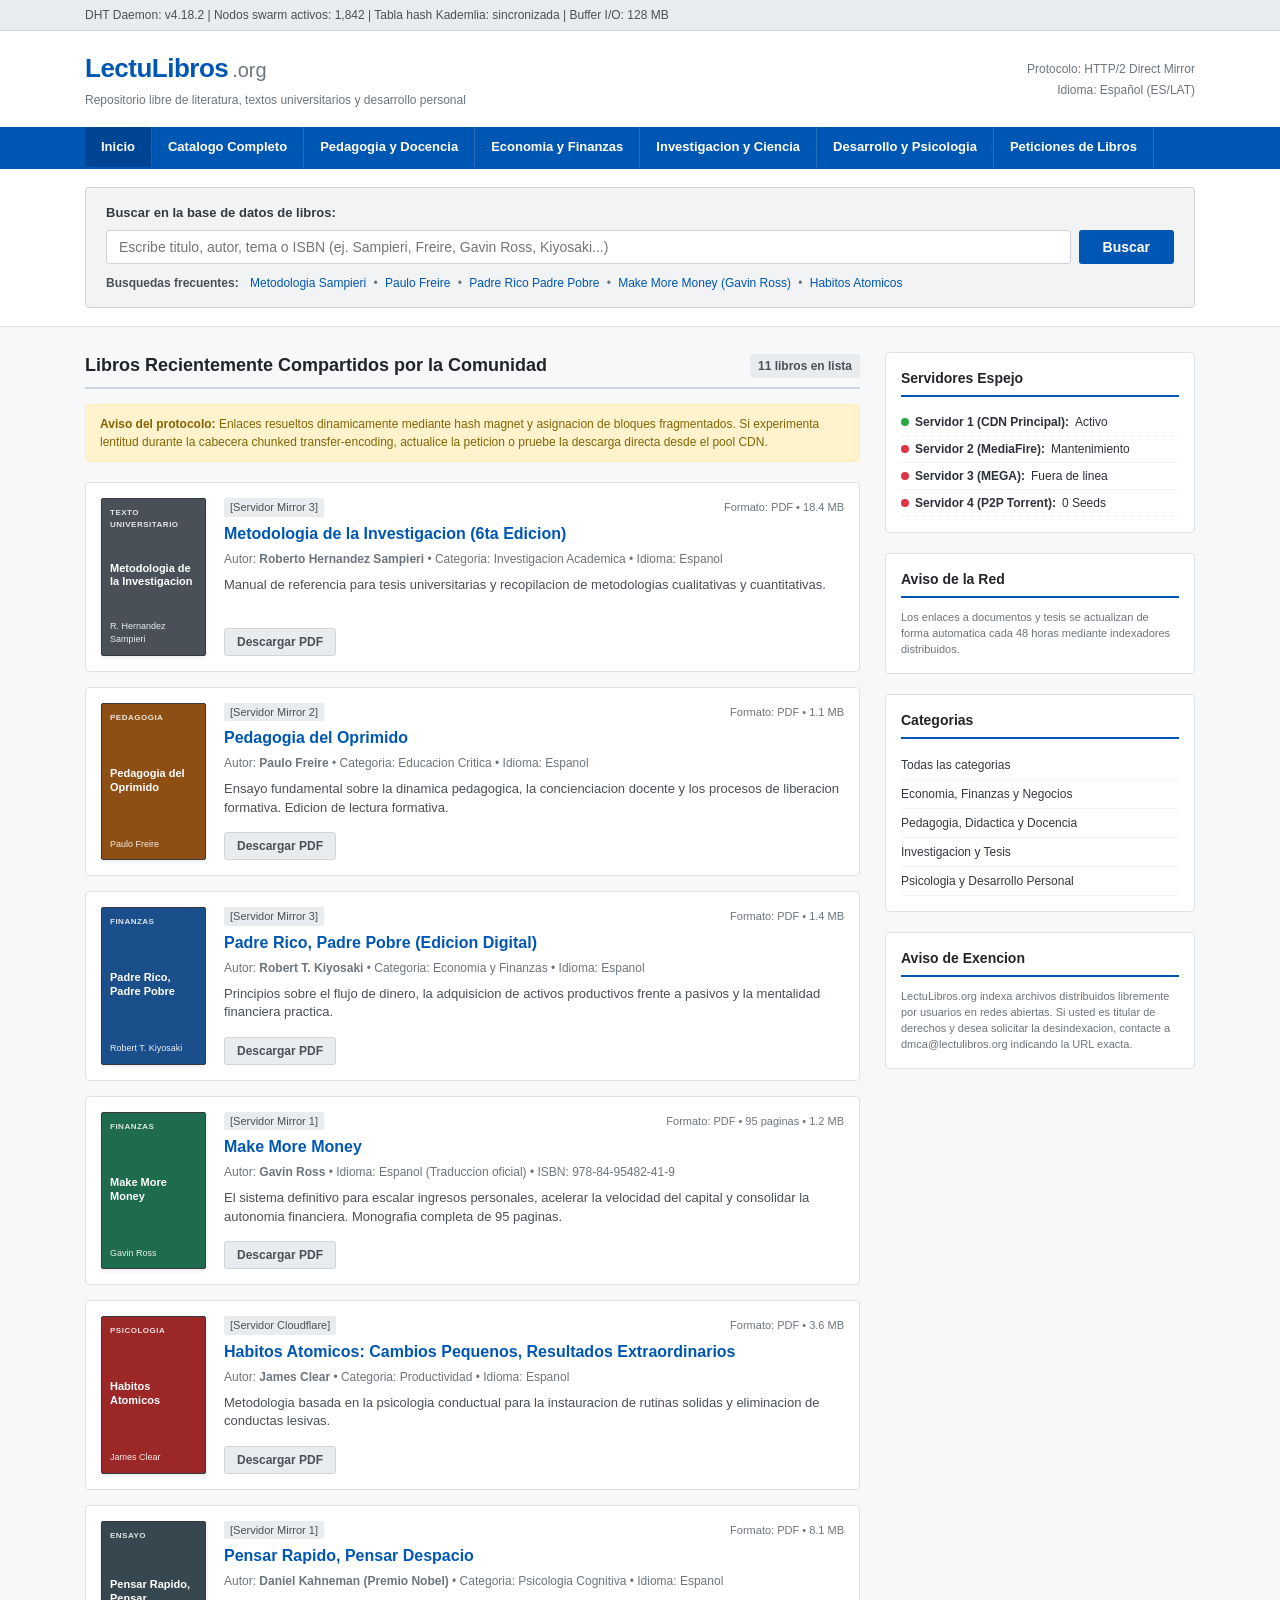
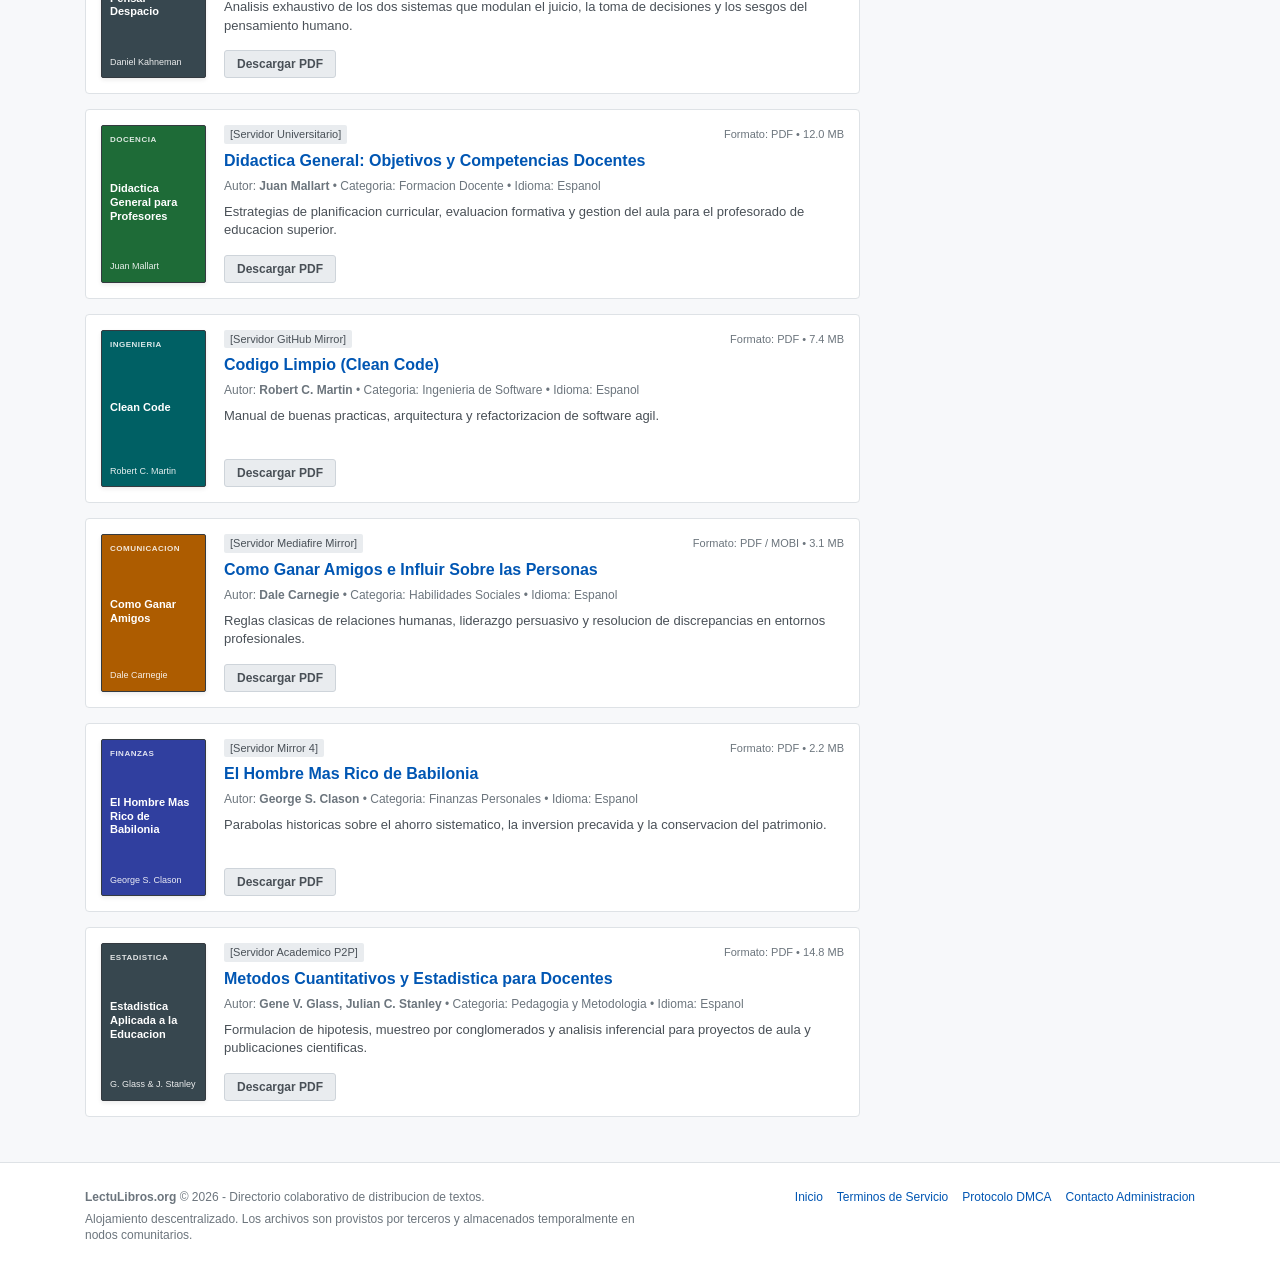
<file: index.html>
<!DOCTYPE html>
<html lang="es">
<head>
  <meta charset="UTF-8">
  <meta name="viewport" content="width=device-width, initial-scale=1.0">
  <title>LectuLibros - Descarga Directa de Libros en PDF y EPUB (Gratis)</title>
  <meta name="description" content="Biblioteca digital abierta para estudiantes y docentes. Descarga miles de libros sin registrarte en formatos PDF y EPUB.">
  <link rel="stylesheet" href="style.css">
</head>
<body>

  <!-- Barra de aviso de estado de servidores -->
  <div class="top-status-bar">
    <div class="container">
      <span>DHT Daemon: v4.18.2 | Nodos swarm activos: 1,842 | Tabla hash Kademlia: sincronizada | Buffer I/O: 128 MB</span>
    </div>
  </div>

  <!-- Cabecera principal estilo portal clásico -->
  <header class="main-header">
    <div class="container header-flex">
      <div class="site-branding">
        <a href="index.html" class="site-logo">
          <span class="logo-main">LectuLibros</span>
          <span class="logo-sub">.org</span>
        </a>
        <p class="tagline">Repositorio libre de literatura, textos universitarios y desarrollo personal</p>
      </div>

      <div class="header-tools">
        <span class="protocol-info">Protocolo: HTTP/2 Direct Mirror</span>
        <span class="lang-selector">Idioma: Español (ES/LAT)</span>
      </div>
    </div>

    <!-- Barra de navegación clásica -->
    <nav class="nav-bar">
      <div class="container nav-container">
        <ul class="nav-menu">
          <li><a href="index.html" class="current">Inicio</a></li>
          <li><a href="#catalogo">Catalogo Completo</a></li>
          <li><a href="javascript:void(0)" onclick="filterCategory('educacion')">Pedagogia y Docencia</a></li>
          <li><a href="javascript:void(0)" onclick="filterCategory('negocios')">Economia y Finanzas</a></li>
          <li><a href="javascript:void(0)" onclick="filterCategory('investigacion')">Investigacion y Ciencia</a></li>
          <li><a href="javascript:void(0)" onclick="filterCategory('autoayuda')">Desarrollo y Psicologia</a></li>
          <li><a href="javascript:void(0)" onclick="handleBrokenBook(event, 'error-502.html')">Peticiones de Libros</a></li>
        </ul>
      </div>
    </nav>
  </header>

  <!-- Buscador e Instrucciones -->
  <section class="search-section">
    <div class="container">
      <div class="search-panel">
        <label for="searchInput" class="search-label">Buscar en la base de datos de libros:</label>
        <div class="search-input-group">
          <input type="text" id="searchInput" placeholder="Escribe titulo, autor, tema o ISBN (ej. Sampieri, Freire, Gavin Ross, Kiyosaki...)" autocomplete="off">
          <button id="searchBtn" type="button" class="btn-search">Buscar</button>
        </div>
        <div class="quick-tags">
          <span class="tags-title">Busquedas frecuentes:</span>
          <a href="javascript:void(0)" onclick="filterBook('Metodologia de la investigacion')">Metodologia Sampieri</a> &bull;
          <a href="javascript:void(0)" onclick="filterBook('Paulo Freire')">Paulo Freire</a> &bull;
          <a href="javascript:void(0)" onclick="filterBook('Padre Rico')">Padre Rico Padre Pobre</a> &bull;
          <a href="javascript:void(0)" onclick="filterBook('Gavin Ross')">Make More Money (Gavin Ross)</a> &bull;
          <a href="javascript:void(0)" onclick="filterBook('Habitos Atomicos')">Habitos Atomicos</a>
        </div>
      </div>
    </div>
  </section>

  <!-- Contenedor Principal: Catálogo y Barra Lateral -->
  <main class="container page-layout" id="catalogo">
    
    <!-- Columna Principal -->
    <div class="content-column">
      
      <div class="catalog-heading">
        <h2>Libros Recientemente Compartidos por la Comunidad</h2>
        <span class="count-badge" id="visibleCountText">11 libros en lista</span>
      </div>

      <div class="notice-box">
        <strong>Aviso del protocolo:</strong> Enlaces resueltos dinamicamente mediante hash magnet y asignacion de bloques fragmentados. Si experimenta lentitud durante la cabecera chunked transfer-encoding, actualice la peticion o pruebe la descarga directa desde el pool CDN.
      </div>

      <!-- Lista de Libros -->
      <div class="books-list" id="booksGrid">

        <!-- LIBRO 1: Sampieri (ACTIVO - TROLL ÍNDICE) -->
        <article class="book-row" data-title="metodologia de la investigacion roberto hernandez sampieri educacion investigacion ciencia tesis" data-category="investigacion">
          <div class="book-thumb thumb-text" onclick="handleDownloadBook(event, 'Metodologia_Investigacion_Sampieri.pdf', 'downloads/Metodologia_Investigacion_Sampieri.pdf', 'Fichero PDF &bull; 2 paginas &bull; 140 KB')">
            <div class="fake-cover">
              <span class="fc-type">TEXTO UNIVERSITARIO</span>
              <p class="fc-title">Metodologia de la Investigacion</p>
              <span class="fc-author">R. Hernandez Sampieri</span>
            </div>
          </div>
          <div class="book-details">
            <div class="book-header-line">
              <span class="badge-status-neutral">[Servidor Mirror 3]</span>
              <span class="file-spec">Formato: PDF &bull; 18.4 MB</span>
            </div>
            <h3 class="book-title-link">
              <a href="javascript:void(0)" onclick="handleDownloadBook(event, 'Metodologia_Investigacion_Sampieri.pdf', 'downloads/Metodologia_Investigacion_Sampieri.pdf', 'Fichero PDF &bull; 2 paginas &bull; 140 KB')">Metodologia de la Investigacion (6ta Edicion)</a>
            </h3>
            <div class="book-meta">
              <span>Autor: <strong>Roberto Hernandez Sampieri</strong></span> &bull;
              <span>Categoria: Investigacion Academica</span> &bull;
              <span>Idioma: Espanol</span>
            </div>
            <p class="book-synopsis">
              Manual de referencia para tesis universitarias y recopilacion de metodologias cualitativas y cuantitativas.
            </p>
            <div class="book-actions">
              <button class="btn-dl-gray" onclick="handleDownloadBook(event, 'Metodologia_Investigacion_Sampieri.pdf', 'downloads/Metodologia_Investigacion_Sampieri.pdf', 'Fichero PDF &bull; 2 paginas &bull; 140 KB')">Descargar PDF</button>
            </div>
          </div>
        </article>

        <!-- LIBRO 2: Paulo Freire (ACTIVO - DESCARGABLE) -->
        <article class="book-row" data-title="pedagogia del oprimido paulo freire educacion docencia ensenanza" data-category="educacion">
          <div class="book-thumb thumb-text" onclick="handleDownloadBook(event, 'Pedagogia_del_Oprimido_Paulo_Freire.pdf', 'downloads/Pedagogia_del_Oprimido_Paulo_Freire.pdf', 'Fichero PDF &bull; 22 paginas &bull; 1.1 MB')">
            <div class="fake-cover bg-amber">
              <span class="fc-type">PEDAGOGIA</span>
              <p class="fc-title">Pedagogia del Oprimido</p>
              <span class="fc-author">Paulo Freire</span>
            </div>
          </div>
          <div class="book-details">
            <div class="book-header-line">
              <span class="badge-status-neutral">[Servidor Mirror 2]</span>
              <span class="file-spec">Formato: PDF &bull; 1.1 MB</span>
            </div>
            <h3 class="book-title-link">
              <a href="javascript:void(0)" onclick="handleDownloadBook(event, 'Pedagogia_del_Oprimido_Paulo_Freire.pdf', 'downloads/Pedagogia_del_Oprimido_Paulo_Freire.pdf', 'Fichero PDF &bull; 22 paginas &bull; 1.1 MB')">Pedagogia del Oprimido</a>
            </h3>
            <div class="book-meta">
              <span>Autor: <strong>Paulo Freire</strong></span> &bull;
              <span>Categoria: Educacion Critica</span> &bull;
              <span>Idioma: Espanol</span>
            </div>
            <p class="book-synopsis">
              Ensayo fundamental sobre la dinamica pedagogica, la concienciacion docente y los procesos de liberacion formativa. Edicion de lectura formativa.
            </p>
            <div class="book-actions">
              <button class="btn-dl-gray" onclick="handleDownloadBook(event, 'Pedagogia_del_Oprimido_Paulo_Freire.pdf', 'downloads/Pedagogia_del_Oprimido_Paulo_Freire.pdf', 'Fichero PDF &bull; 22 paginas &bull; 1.1 MB')">Descargar PDF</button>
            </div>
          </div>
        </article>

        <!-- LIBRO 3: Padre Rico Padre Pobre (ACTIVO - DESCARGABLE) -->
        <article class="book-row" data-title="padre rico padre pobre robert kiyosaki finanzas negocios economia" data-category="negocios">
          <div class="book-thumb thumb-text" onclick="handleDownloadBook(event, 'Padre_Rico_Padre_Pobre_Robert_Kiyosaki.pdf', 'downloads/Padre_Rico_Padre_Pobre_Robert_Kiyosaki.pdf', 'Fichero PDF &bull; 24 paginas &bull; 1.4 MB')">
            <div class="fake-cover bg-blue">
              <span class="fc-type">FINANZAS</span>
              <p class="fc-title">Padre Rico, Padre Pobre</p>
              <span class="fc-author">Robert T. Kiyosaki</span>
            </div>
          </div>
          <div class="book-details">
            <div class="book-header-line">
              <span class="badge-status-neutral">[Servidor Mirror 3]</span>
              <span class="file-spec">Formato: PDF &bull; 1.4 MB</span>
            </div>
            <h3 class="book-title-link">
              <a href="javascript:void(0)" onclick="handleDownloadBook(event, 'Padre_Rico_Padre_Pobre_Robert_Kiyosaki.pdf', 'downloads/Padre_Rico_Padre_Pobre_Robert_Kiyosaki.pdf', 'Fichero PDF &bull; 24 paginas &bull; 1.4 MB')">Padre Rico, Padre Pobre (Edicion Digital)</a>
            </h3>
            <div class="book-meta">
              <span>Autor: <strong>Robert T. Kiyosaki</strong></span> &bull;
              <span>Categoria: Economia y Finanzas</span> &bull;
              <span>Idioma: Espanol</span>
            </div>
            <p class="book-synopsis">
              Principios sobre el flujo de dinero, la adquisicion de activos productivos frente a pasivos y la mentalidad financiera practica.
            </p>
            <div class="book-actions">
              <button class="btn-dl-gray" onclick="handleDownloadBook(event, 'Padre_Rico_Padre_Pobre_Robert_Kiyosaki.pdf', 'downloads/Padre_Rico_Padre_Pobre_Robert_Kiyosaki.pdf', 'Fichero PDF &bull; 24 paginas &bull; 1.4 MB')">Descargar PDF</button>
            </div>
          </div>
        </article>

        <!-- LIBRO 4: GAVIN ROSS (ACTIVO - DESCARGABLE) -->
        <article class="book-row" data-title="make more money gavin ross finanzas economia riqueza dinero ingresos" data-category="negocios">
          <div class="book-thumb thumb-text" onclick="handleDownloadBook(event, 'Make_More_Money_Gavin_Ross.pdf', 'downloads/Make_More_Money_Gavin_Ross.pdf', 'Fichero PDF &bull; 95 paginas &bull; 1.2 MB')">
            <div class="fake-cover bg-emerald">
              <span class="fc-type">FINANZAS</span>
              <p class="fc-title">Make More Money</p>
              <span class="fc-author">Gavin Ross</span>
            </div>
          </div>
          <div class="book-details">
            <div class="book-header-line">
              <span class="badge-status-neutral">[Servidor Mirror 1]</span>
              <span class="file-spec">Formato: PDF &bull; 95 paginas &bull; 1.2 MB</span>
            </div>
            <h3 class="book-title-link">
              <a href="javascript:void(0)" onclick="handleDownloadBook(event, 'Make_More_Money_Gavin_Ross.pdf', 'downloads/Make_More_Money_Gavin_Ross.pdf', 'Fichero PDF &bull; 95 paginas &bull; 1.2 MB')">Make More Money</a>
            </h3>
            <div class="book-meta">
              <span>Autor: <strong>Gavin Ross</strong></span> &bull;
              <span>Idioma: Espanol (Traduccion oficial)</span> &bull;
              <span>ISBN: 978-84-95482-41-9</span>
            </div>
            <p class="book-synopsis">
              El sistema definitivo para escalar ingresos personales, acelerar la velocidad del capital y consolidar la autonomia financiera. Monografia completa de 95 paginas.
            </p>
            <div class="book-actions">
              <button class="btn-dl-gray" onclick="handleDownloadBook(event, 'Make_More_Money_Gavin_Ross.pdf', 'downloads/Make_More_Money_Gavin_Ross.pdf', 'Fichero PDF &bull; 95 paginas &bull; 1.2 MB')">Descargar PDF</button>
            </div>
          </div>
        </article>

        <!-- LIBRO 5: Habitos Atomicos (ACTIVO - TROLL ÍNDICE) -->
        <article class="book-row" data-title="habitos atomicos james clear desarrollo autoayuda psicologia" data-category="autoayuda">
          <div class="book-thumb thumb-text" onclick="handleDownloadBook(event, 'Habitos_Atomicos_James_Clear.pdf', 'downloads/Habitos_Atomicos_James_Clear.pdf', 'Fichero PDF &bull; 2 paginas &bull; 120 KB')">
            <div class="fake-cover bg-red">
              <span class="fc-type">PSICOLOGIA</span>
              <p class="fc-title">Habitos Atomicos</p>
              <span class="fc-author">James Clear</span>
            </div>
          </div>
          <div class="book-details">
            <div class="book-header-line">
              <span class="badge-status-neutral">[Servidor Cloudflare]</span>
              <span class="file-spec">Formato: PDF &bull; 3.6 MB</span>
            </div>
            <h3 class="book-title-link">
              <a href="javascript:void(0)" onclick="handleDownloadBook(event, 'Habitos_Atomicos_James_Clear.pdf', 'downloads/Habitos_Atomicos_James_Clear.pdf', 'Fichero PDF &bull; 2 paginas &bull; 120 KB')">Habitos Atomicos: Cambios Pequenos, Resultados Extraordinarios</a>
            </h3>
            <div class="book-meta">
              <span>Autor: <strong>James Clear</strong></span> &bull;
              <span>Categoria: Productividad</span> &bull;
              <span>Idioma: Espanol</span>
            </div>
            <p class="book-synopsis">
              Metodologia basada en la psicologia conductual para la instauracion de rutinas solidas y eliminacion de conductas lesivas.
            </p>
            <div class="book-actions">
              <button class="btn-dl-gray" onclick="handleDownloadBook(event, 'Habitos_Atomicos_James_Clear.pdf', 'downloads/Habitos_Atomicos_James_Clear.pdf', 'Fichero PDF &bull; 2 paginas &bull; 120 KB')">Descargar PDF</button>
            </div>
          </div>
        </article>

        <!-- LIBRO 6: Pensar rapido, pensar despacio (ACTIVO - TROLL ÍNDICE) -->
        <article class="book-row" data-title="pensar rapido pensar despacio daniel kahneman psicologia ciencia" data-category="autoayuda">
          <div class="book-thumb thumb-text" onclick="handleDownloadBook(event, 'Pensar_Rapido_Pensar_Despacio_Daniel_Kahneman.pdf', 'downloads/Pensar_Rapido_Pensar_Despacio_Daniel_Kahneman.pdf', 'Fichero PDF &bull; 2 paginas &bull; 130 KB')">
            <div class="fake-cover bg-slate">
              <span class="fc-type">ENSAYO</span>
              <p class="fc-title">Pensar Rapido, Pensar Despacio</p>
              <span class="fc-author">Daniel Kahneman</span>
            </div>
          </div>
          <div class="book-details">
            <div class="book-header-line">
              <span class="badge-status-neutral">[Servidor Mirror 1]</span>
              <span class="file-spec">Formato: PDF &bull; 8.1 MB</span>
            </div>
            <h3 class="book-title-link">
              <a href="javascript:void(0)" onclick="handleDownloadBook(event, 'Pensar_Rapido_Pensar_Despacio_Daniel_Kahneman.pdf', 'downloads/Pensar_Rapido_Pensar_Despacio_Daniel_Kahneman.pdf', 'Fichero PDF &bull; 2 paginas &bull; 130 KB')">Pensar Rapido, Pensar Despacio</a>
            </h3>
            <div class="book-meta">
              <span>Autor: <strong>Daniel Kahneman (Premio Nobel)</strong></span> &bull;
              <span>Categoria: Psicologia Cognitiva</span> &bull;
              <span>Idioma: Espanol</span>
            </div>
            <p class="book-synopsis">
              Analisis exhaustivo de los dos sistemas que modulan el juicio, la toma de decisiones y los sesgos del pensamiento humano.
            </p>
            <div class="book-actions">
              <button class="btn-dl-gray" onclick="handleDownloadBook(event, 'Pensar_Rapido_Pensar_Despacio_Daniel_Kahneman.pdf', 'downloads/Pensar_Rapido_Pensar_Despacio_Daniel_Kahneman.pdf', 'Fichero PDF &bull; 2 paginas &bull; 130 KB')">Descargar PDF</button>
            </div>
          </div>
        </article>

        <!-- LIBRO 7: Didáctica General (Docencia) (Bait - Caído) -->
        <article class="book-row" data-title="didactica general juan mallart educacion ensenanza docencia pedagogia" data-category="educacion">
          <div class="book-thumb thumb-text" onclick="handleBrokenBook(event, 'error-404.html?file=didactica_general_mallart_docentes.pdf')">
            <div class="fake-cover bg-green">
              <span class="fc-type">DOCENCIA</span>
              <p class="fc-title">Didactica General para Profesores</p>
              <span class="fc-author">Juan Mallart</span>
            </div>
          </div>
          <div class="book-details">
            <div class="book-header-line">
              <span class="badge-status-neutral">[Servidor Universitario]</span>
              <span class="file-spec">Formato: PDF &bull; 12.0 MB</span>
            </div>
            <h3 class="book-title-link">
              <a href="javascript:void(0)" onclick="handleBrokenBook(event, 'error-404.html?file=didactica_general_mallart_docentes.pdf')">Didactica General: Objetivos y Competencias Docentes</a>
            </h3>
            <div class="book-meta">
              <span>Autor: <strong>Juan Mallart</strong></span> &bull;
              <span>Categoria: Formacion Docente</span> &bull;
              <span>Idioma: Espanol</span>
            </div>
            <p class="book-synopsis">
              Estrategias de planificacion curricular, evaluacion formativa y gestion del aula para el profesorado de educacion superior.
            </p>
            <div class="book-actions">
              <button class="btn-dl-gray" onclick="handleBrokenBook(event, 'error-404.html?file=didactica_general_mallart_docentes.pdf')">Descargar PDF</button>
            </div>
          </div>
        </article>

        <!-- LIBRO 8: Clean Code (Bait - Caído) -->
        <article class="book-row" data-title="clean code codigo limpio robert c martin software programacion tecnologia" data-category="investigacion">
          <div class="book-thumb thumb-text" onclick="handleBrokenBook(event, 'error-502.html?ref=clean_code_espanol_martin.pdf')">
            <div class="fake-cover bg-teal">
              <span class="fc-type">INGENIERIA</span>
              <p class="fc-title">Clean Code</p>
              <span class="fc-author">Robert C. Martin</span>
            </div>
          </div>
          <div class="book-details">
            <div class="book-header-line">
              <span class="badge-status-neutral">[Servidor GitHub Mirror]</span>
              <span class="file-spec">Formato: PDF &bull; 7.4 MB</span>
            </div>
            <h3 class="book-title-link">
              <a href="javascript:void(0)" onclick="handleBrokenBook(event, 'error-502.html?ref=clean_code_espanol_martin.pdf')">Codigo Limpio (Clean Code)</a>
            </h3>
            <div class="book-meta">
              <span>Autor: <strong>Robert C. Martin</strong></span> &bull;
              <span>Categoria: Ingenieria de Software</span> &bull;
              <span>Idioma: Espanol</span>
            </div>
            <p class="book-synopsis">
              Manual de buenas practicas, arquitectura y refactorizacion de software agil.
            </p>
            <div class="book-actions">
              <button class="btn-dl-gray" onclick="handleBrokenBook(event, 'error-502.html?ref=clean_code_espanol_martin.pdf')">Descargar PDF</button>
            </div>
          </div>
        </article>

        <!-- LIBRO 9: Como ganar amigos e influir sobre las personas (Bait - Caído) -->
        <article class="book-row" data-title="como ganar amigos e influir sobre las personas dale carnegie autoayuda relaciones comunicacion" data-category="autoayuda">
          <div class="book-thumb thumb-text" onclick="handleBrokenBook(event, 'error-404.html?file=dale_carnegie_como_ganar_amigos.pdf')">
            <div class="fake-cover bg-orange">
              <span class="fc-type">COMUNICACION</span>
              <p class="fc-title">Como Ganar Amigos</p>
              <span class="fc-author">Dale Carnegie</span>
            </div>
          </div>
          <div class="book-details">
            <div class="book-header-line">
              <span class="badge-status-neutral">[Servidor Mediafire Mirror]</span>
              <span class="file-spec">Formato: PDF / MOBI &bull; 3.1 MB</span>
            </div>
            <h3 class="book-title-link">
              <a href="javascript:void(0)" onclick="handleBrokenBook(event, 'error-404.html?file=dale_carnegie_como_ganar_amigos.pdf')">Como Ganar Amigos e Influir Sobre las Personas</a>
            </h3>
            <div class="book-meta">
              <span>Autor: <strong>Dale Carnegie</strong></span> &bull;
              <span>Categoria: Habilidades Sociales</span> &bull;
              <span>Idioma: Espanol</span>
            </div>
            <p class="book-synopsis">
              Reglas clasicas de relaciones humanas, liderazgo persuasivo y resolucion de discrepancias en entornos profesionales.
            </p>
            <div class="book-actions">
              <button class="btn-dl-gray" onclick="handleBrokenBook(event, 'error-404.html?file=dale_carnegie_como_ganar_amigos.pdf')">Descargar PDF</button>
            </div>
          </div>
        </article>

        <!-- LIBRO 10: El hombre mas rico de babilonia (Bait - Caído) -->
        <article class="book-row" data-title="el hombre mas rico de babilonia george clason finanzas economia dinero" data-category="negocios">
          <div class="book-thumb thumb-text" onclick="handleBrokenBook(event, 'error-404.html?file=el_hombre_mas_rico_de_babilonia.pdf')">
            <div class="fake-cover bg-indigo">
              <span class="fc-type">FINANZAS</span>
              <p class="fc-title">El Hombre Mas Rico de Babilonia</p>
              <span class="fc-author">George S. Clason</span>
            </div>
          </div>
          <div class="book-details">
            <div class="book-header-line">
              <span class="badge-status-neutral">[Servidor Mirror 4]</span>
              <span class="file-spec">Formato: PDF &bull; 2.2 MB</span>
            </div>
            <h3 class="book-title-link">
              <a href="javascript:void(0)" onclick="handleBrokenBook(event, 'error-404.html?file=el_hombre_mas_rico_de_babilonia.pdf')">El Hombre Mas Rico de Babilonia</a>
            </h3>
            <div class="book-meta">
              <span>Autor: <strong>George S. Clason</strong></span> &bull;
              <span>Categoria: Finanzas Personales</span> &bull;
              <span>Idioma: Espanol</span>
            </div>
            <p class="book-synopsis">
              Parabolas historicas sobre el ahorro sistematico, la inversion precavida y la conservacion del patrimonio.
            </p>
            <div class="book-actions">
              <button class="btn-dl-gray" onclick="handleBrokenBook(event, 'error-404.html?file=el_hombre_mas_rico_de_babilonia.pdf')">Descargar PDF</button>
            </div>
          </div>
        </article>

        <!-- LIBRO 11: Estadistica para Docentes (Bait - Caído) -->
        <article class="book-row" data-title="metodos cuantitativos aplicados a la educacion estadistica docencia investigacion" data-category="investigacion">
          <div class="book-thumb thumb-text" onclick="handleBrokenBook(event, 'error-502.html?ref=estadistica_educacion_glass_stanley.pdf')">
            <div class="fake-cover bg-slate">
              <span class="fc-type">ESTADISTICA</span>
              <p class="fc-title">Estadistica Aplicada a la Educacion</p>
              <span class="fc-author">G. Glass & J. Stanley</span>
            </div>
          </div>
          <div class="book-details">
            <div class="book-header-line">
              <span class="badge-status-neutral">[Servidor Academico P2P]</span>
              <span class="file-spec">Formato: PDF &bull; 14.8 MB</span>
            </div>
            <h3 class="book-title-link">
              <a href="javascript:void(0)" onclick="handleBrokenBook(event, 'error-502.html?ref=estadistica_educacion_glass_stanley.pdf')">Metodos Cuantitativos y Estadistica para Docentes</a>
            </h3>
            <div class="book-meta">
              <span>Autor: <strong>Gene V. Glass, Julian C. Stanley</strong></span> &bull;
              <span>Categoria: Pedagogia y Metodologia</span> &bull;
              <span>Idioma: Espanol</span>
            </div>
            <p class="book-synopsis">
              Formulacion de hipotesis, muestreo por conglomerados y analisis inferencial para proyectos de aula y publicaciones cientificas.
            </p>
            <div class="book-actions">
              <button class="btn-dl-gray" onclick="handleBrokenBook(event, 'error-502.html?ref=estadistica_educacion_glass_stanley.pdf')">Descargar PDF</button>
            </div>
          </div>
        </article>

      </div>

      <div id="noResults" class="no-results" style="display: none;">
        <p>No se encontraron resultados para la consulta ingresada en el indice actual.</p>
        <button class="btn-back-all" onclick="resetSearch()">Mostrar todos los libros del catalogo</button>
      </div>

    </div>

    <!-- Barra Lateral Estilo Web Pirata Clásica -->
    <aside class="sidebar-column">
      
      <div class="widget-box">
        <h4 class="widget-title">Servidores Espejo</h4>
        <ul class="widget-list">
          <li><span class="srv-dot srv-green"></span> <strong>Servidor 1 (CDN Principal):</strong> Activo</li>
          <li><span class="srv-dot srv-red"></span> <strong>Servidor 2 (MediaFire):</strong> Mantenimiento</li>
          <li><span class="srv-dot srv-red"></span> <strong>Servidor 3 (MEGA):</strong> Fuera de linea</li>
          <li><span class="srv-dot srv-red"></span> <strong>Servidor 4 (P2P Torrent):</strong> 0 Seeds</li>
        </ul>
      </div>

      <div class="widget-box">
        <h4 class="widget-title">Aviso de la Red</h4>
        <p style="font-size: 11px; color: #6c757d; line-height: 1.45;">
          Los enlaces a documentos y tesis se actualizan de forma automatica cada 48 horas mediante indexadores distribuidos.
        </p>
      </div>

      <div class="widget-box">
        <h4 class="widget-title">Categorias</h4>
        <ul class="category-links">
          <li><a href="javascript:void(0)" onclick="filterCategory('todos')">Todas las categorias</a></li>
          <li><a href="javascript:void(0)" onclick="filterCategory('negocios')">Economia, Finanzas y Negocios</a></li>
          <li><a href="javascript:void(0)" onclick="filterCategory('educacion')">Pedagogia, Didactica y Docencia</a></li>
          <li><a href="javascript:void(0)" onclick="filterCategory('investigacion')">Investigacion y Tesis</a></li>
          <li><a href="javascript:void(0)" onclick="filterCategory('autoayuda')">Psicologia y Desarrollo Personal</a></li>
        </ul>
      </div>

      <div class="widget-box disclaimer-box">
        <h4 class="widget-title">Aviso de Exencion</h4>
        <p>LectuLibros.org indexa archivos distribuidos libremente por usuarios en redes abiertas. Si usted es titular de derechos y desea solicitar la desindexacion, contacte a dmca@lectulibros.org indicando la URL exacta.</p>
      </div>

    </aside>

  </main>

  <!-- MODAL: FICHA TÉCNICA DE "MAKE MORE MONEY" (GAVIN ROSS) -->
  <div class="modal-overlay" id="detailsModal">
    <div class="modal-box modal-box-large">
      <button class="btn-close-modal" onclick="closeModals()">&times;</button>
      
      <div class="detail-grid">
        <div class="detail-left">
          <div class="fake-cover bg-emerald" style="width: 100%; height: 260px; padding: 15px;">
            <span class="fc-type">FINANZAS</span>
            <p class="fc-title" style="font-size: 16px; margin: 15px 0;">Make More Money</p>
            <span class="fc-author" style="font-size: 12px;">Gavin Ross</span>
          </div>
          <div class="file-checksum-box">
            <span>Firma MD5 verificada:</span>
            <code>d41d8cd98f00b204e9800998ecf8427e</code>
            <p>Escaneo: 0 amenazas detectadas</p>
          </div>
        </div>

        <div class="detail-right">
          <div class="status-tag">[Alojado en Servidor 1 CDN]</div>
          <h2>Make More Money</h2>
          <p class="author-line">Autor: <strong>Gavin Ross</strong></p>

          <table class="technical-table">
            <tr>
              <td>Titulo original:</td>
              <td>Make More Money</td>
            </tr>
            <tr>
              <td>Autor:</td>
              <td>Gavin Ross</td>
            </tr>
            <tr>
              <td>Idioma:</td>
              <td>Espanol (Traduccion oficial)</td>
            </tr>
            <tr>
              <td>Formato:</td>
              <td>PDF digital no protegido (Imprimible)</td>
            </tr>
            <tr>
              <td>Tamano de archivo:</td>
              <td>1.2 MB</td>
            </tr>
            <tr>
              <td>Numero de paginas:</td>
              <td>95 paginas</td>
            </tr>
            <tr>
              <td>Editorial:</td>
              <td>Apex Financial Press</td>
            </tr>
            <tr>
              <td>ISBN:</td>
              <td>978-84-95482-41-9</td>
            </tr>
          </table>

          <div class="synopsis-container">
            <h4>Sinopsis del texto:</h4>
            <p>
              El autor Gavin Ross desglosa la arquitectura practica de multiplicacion de ingresos, la velocidad del capital y los principios de apalancamiento aplicados a la soberania financiera individual. Edicion completa con tabla de contenidos, 10 capitulos analiticos y protocolos de ejecucion.
            </p>
          </div>

          <div class="modal-download-area">
            <button class="btn-dl-green btn-large" onclick="handleDownloadBook(event, 'Make_More_Money_Gavin_Ross.pdf', 'downloads/Make_More_Money_Gavin_Ross.pdf', 'Fichero PDF &bull; 95 paginas &bull; 1.2 MB')">Descargar Archivo (PDF)</button>
          </div>

          <div class="forum-comments">
            <h4>Comentarios de usuarios (2):</h4>
            <div class="comment-entry">
              <span class="comment-user">usuario_net:</span>
              <p>Funciono el mirror 1, los 95 folios descargaron completos en PDF.</p>
            </div>
            <div class="comment-entry">
              <span class="comment-user">docente_inv:</span>
              <p>Bajo sin problemas el archivo.</p>
            </div>
          </div>

        </div>
      </div>
    </div>
  </div>

  <!-- MODAL: VENTANA FLOTANTE DE DESCARGA Y SELECCIÓN DE NODO -->
  <div class="modal-overlay" id="downloadModal">
    <div class="modal-box modal-box-small">
      <button class="btn-close-modal" onclick="closeModals()">&times;</button>
      
      <div class="download-flow">
        <h3 id="modalFileTitle">Descarga de Fichero</h3>
        <p class="flow-sub" id="modalFileSpec">Fichero PDF &bull; Descarga directa</p>

        <!-- Selector de Servidor -->
        <div id="stepServers">
          <p class="select-hint">Seleccione el nodo de descarga:</p>
          <div class="server-options">
            <button class="srv-btn srv-btn-active" onclick="handleServerSelect('Servidor 1 CDN Directo')">
              <span class="srv-label">Servidor 1 (CDN Directo)</span>
              <span class="srv-status-text">Disponible</span>
            </button>
            <button class="srv-btn srv-btn-active" onclick="handleServerSelect('Servidor MediaFire Espejo')">
              <span class="srv-label">Servidor 2 (MediaFire Mirror)</span>
              <span class="srv-status-text">Disponible</span>
            </button>
            <div class="srv-btn srv-btn-offline">
              <span class="srv-label">Servidor 3 (MEGA)</span>
              <span class="srv-status-text">Limite de transferencia alcanzado</span>
            </div>
          </div>
        </div>

        <!-- Temporizador Clásico Pirata -->
        <div id="stepCountdown" style="display: none;">
          <div class="countdown-box">
            <span class="countdown-digits" id="countdownNumber">3</span>
          </div>
          <p id="countdownMessage">Estableciendo conexion con el servidor...</p>
          <div class="bar-border">
            <div class="bar-fill" id="barFill"></div>
          </div>
          <span class="checksum-tip">Validando token de descarga HTTP...</span>
        </div>

        <!-- Descarga Lista -->
        <div id="stepReady" style="display: none;">
          <div class="ready-banner">
            <strong>El archivo esta listo para transferir</strong>
          </div>
          <p>La descarga iniciara de manera automatica.</p>
          
          <a href="downloads/Make_More_Money_Gavin_Ross.pdf" download="Make_More_Money_Gavin_Ross.pdf" id="realDownloadLink" class="btn-dl-green btn-large btn-block">
            Haga clic aqui si la descarga no inicia de inmediato
          </a>
        </div>

      </div>
    </div>
  </div>

  <!-- Pie de página clásico -->
  <footer class="site-footer">
    <div class="container footer-flex">
      <div>
        <p><strong>LectuLibros.org</strong> &copy; 2026 - Directorio colaborativo de distribucion de textos.</p>
        <p class="footer-dim">Alojamiento descentralizado. Los archivos son provistos por terceros y almacenados temporalmente en nodos comunitarios.</p>
      </div>
      <div>
        <ul class="footer-links">
          <li><a href="index.html">Inicio</a></li>
          <li><a href="error-404.html">Terminos de Servicio</a></li>
          <li><a href="error-502.html">Protocolo DMCA</a></li>
          <li><a href="error-404.html">Contacto Administracion</a></li>
        </ul>
      </div>
    </div>
  </footer>

  <script src="app.js"></script>
</body>
</html>
</file>
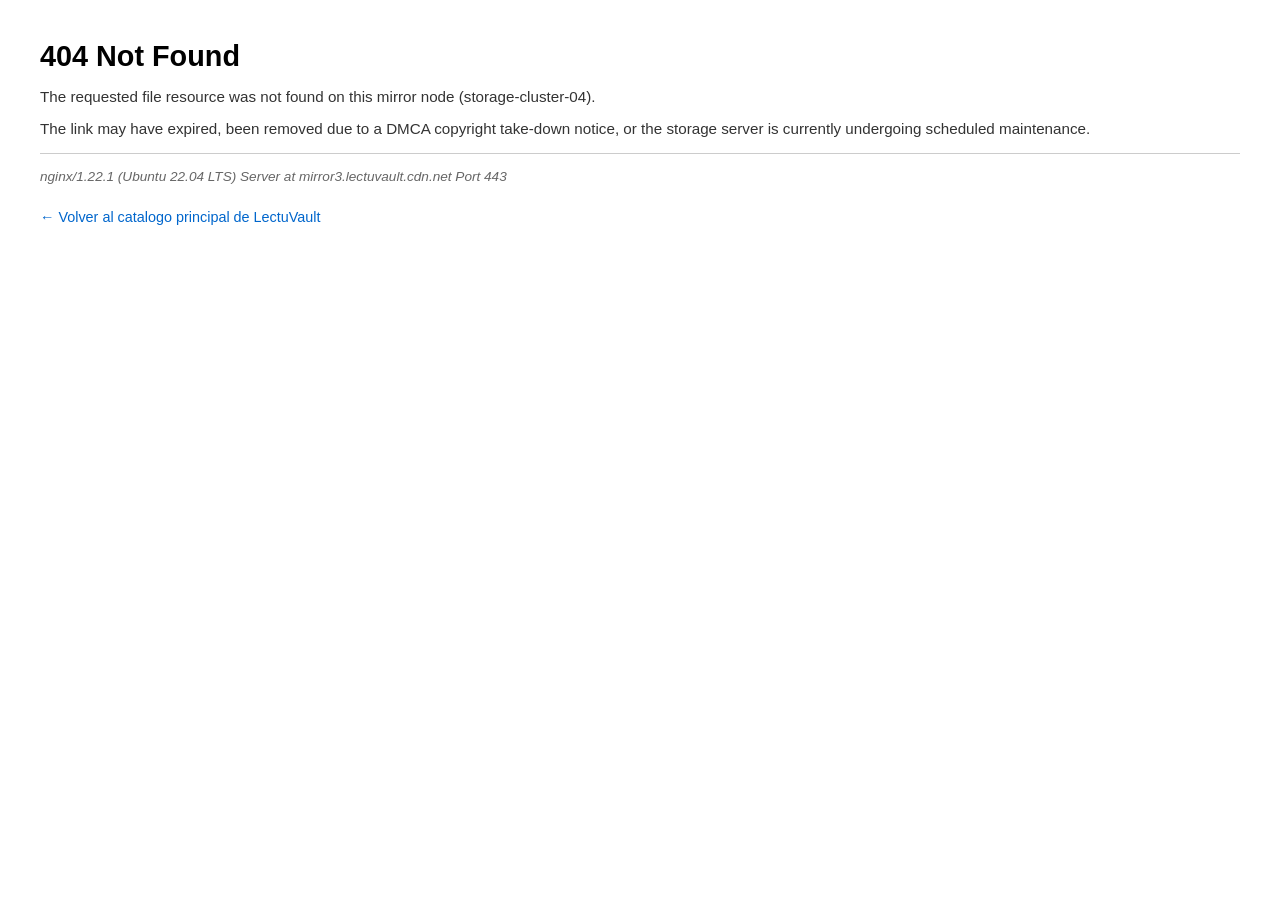
<file: error-404.html>
<!DOCTYPE html>
<html lang="es">
<head>
  <meta charset="UTF-8">
  <title>404 Not Found</title>
  <style>
    body {
      background-color: #fff;
      color: #000;
      font-family: -apple-system, BlinkMacSystemFont, "Segoe UI", Roboto, "Helvetica Neue", Arial, sans-serif;
      margin: 40px;
    }
    h1 {
      font-size: 1.8em;
      margin-bottom: 0.2em;
    }
    hr {
      border: 0;
      border-top: 1px solid #ccc;
      margin: 15px 0;
    }
    p {
      color: #333;
      font-size: 0.95em;
    }
    .footer-server {
      font-size: 0.85em;
      color: #666;
      font-style: italic;
    }
    .back-link {
      margin-top: 25px;
      display: inline-block;
      font-size: 0.9em;
      color: #0066cc;
      text-decoration: none;
    }
    .back-link:hover {
      text-decoration: underline;
    }
  </style>
</head>
<body>
  <h1>404 Not Found</h1>
  <p>The requested file resource was not found on this mirror node (storage-cluster-04).</p>
  <p>The link may have expired, been removed due to a DMCA copyright take-down notice, or the storage server is currently undergoing scheduled maintenance.</p>
  <hr>
  <div class="footer-server">nginx/1.22.1 (Ubuntu 22.04 LTS) Server at mirror3.lectuvault.cdn.net Port 443</div>
  <a href="index.html" class="back-link">&larr; Volver al catalogo principal de LectuVault</a>
</body>
</html>
</file>
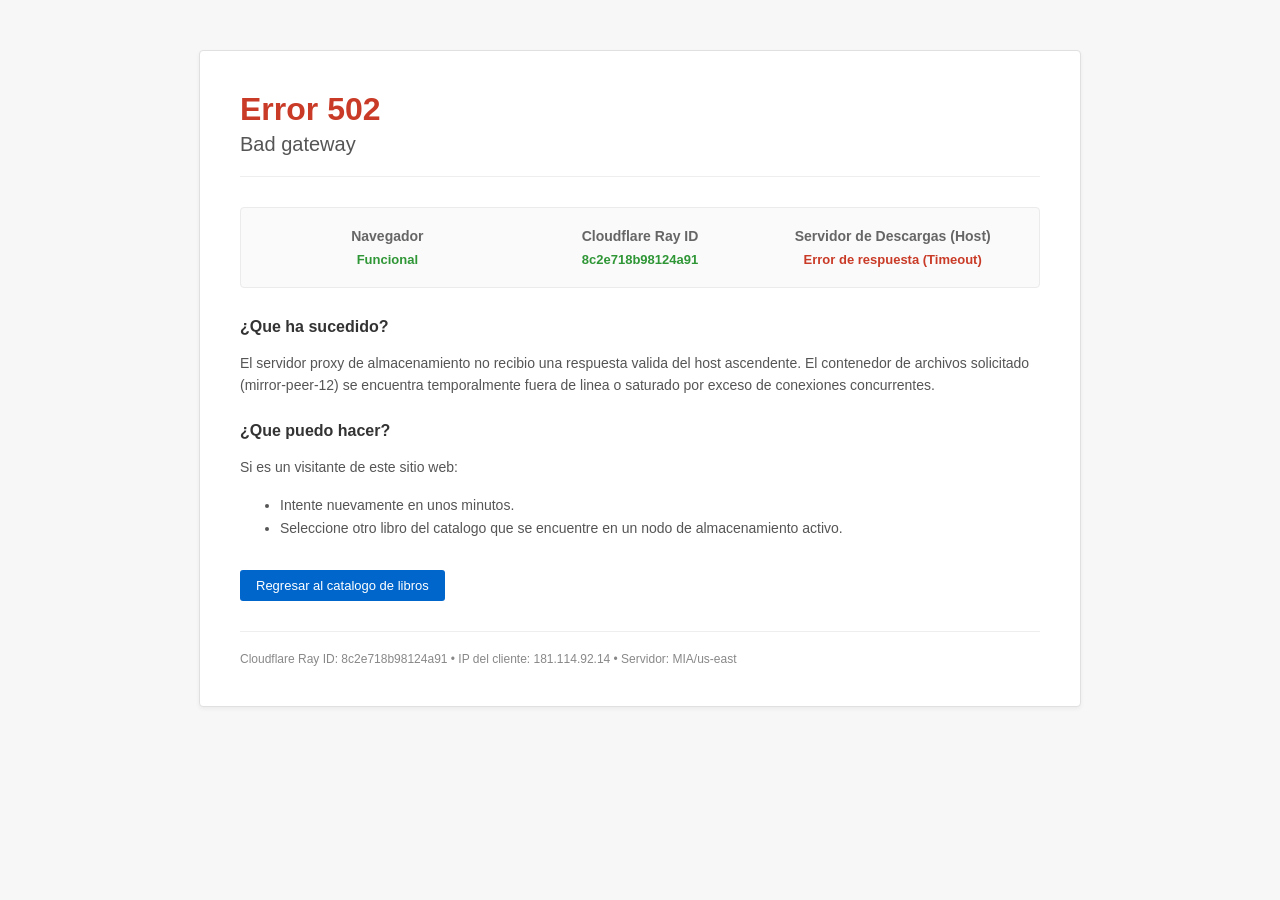
<file: error-502.html>
<!DOCTYPE html>
<html lang="es">
<head>
  <meta charset="UTF-8">
  <title>502 Bad Gateway | Cloudflare</title>
  <style>
    body {
      background-color: #f7f7f7;
      color: #333;
      font-family: -apple-system, BlinkMacSystemFont, "Segoe UI", Roboto, Oxygen, Ubuntu, Cantarell, "Helvetica Neue", sans-serif;
      margin: 0;
      padding: 50px 20px;
    }
    .cf-wrapper {
      max-width: 800px;
      margin: 0 auto;
      background: #fff;
      padding: 40px;
      border: 1px solid #e0e0e0;
      border-radius: 4px;
      box-shadow: 0 2px 4px rgba(0,0,0,0.05);
    }
    .cf-header {
      border-bottom: 1px solid #eee;
      padding-bottom: 20px;
      margin-bottom: 25px;
    }
    .cf-error-code {
      font-size: 32px;
      font-weight: 700;
      color: #c93b27;
      margin: 0 0 5px;
    }
    .cf-error-title {
      font-size: 20px;
      color: #555;
      margin: 0;
      font-weight: 400;
    }
    .cf-status-display {
      display: flex;
      justify-content: space-between;
      margin: 30px 0;
      padding: 20px;
      background: #fafafa;
      border: 1px solid #ebebeb;
      border-radius: 4px;
      text-align: center;
    }
    .status-col {
      flex: 1;
    }
    .status-title {
      font-size: 14px;
      font-weight: bold;
      color: #666;
      margin-bottom: 8px;
    }
    .status-state-ok {
      font-size: 13px;
      color: #2f9636;
      font-weight: 600;
    }
    .status-state-fail {
      font-size: 13px;
      color: #c93b27;
      font-weight: 600;
    }
    .cf-content h3 {
      font-size: 16px;
      margin-top: 25px;
      color: #333;
    }
    .cf-content p, .cf-content li {
      font-size: 14px;
      color: #555;
      line-height: 1.6;
    }
    .cf-footer {
      margin-top: 30px;
      padding-top: 20px;
      border-top: 1px solid #eee;
      font-size: 12px;
      color: #888;
      display: flex;
      justify-content: space-between;
    }
    .return-btn {
      display: inline-block;
      margin-top: 15px;
      background: #0066cc;
      color: #fff;
      padding: 8px 16px;
      text-decoration: none;
      font-size: 13px;
      border-radius: 3px;
    }
    .return-btn:hover {
      background: #004c99;
    }
  </style>
</head>
<body>
  <div class="cf-wrapper">
    <div class="cf-header">
      <h1 class="cf-error-code">Error 502</h1>
      <h2 class="cf-error-title">Bad gateway</h2>
    </div>

    <div class="cf-status-display">
      <div class="status-col">
        <div class="status-title">Navegador</div>
        <div class="status-state-ok">Funcional</div>
      </div>
      <div class="status-col">
        <div class="status-title">Cloudflare Ray ID</div>
        <div class="status-state-ok">8c2e718b98124a91</div>
      </div>
      <div class="status-col">
        <div class="status-title">Servidor de Descargas (Host)</div>
        <div class="status-state-fail">Error de respuesta (Timeout)</div>
      </div>
    </div>

    <div class="cf-content">
      <h3>¿Que ha sucedido?</h3>
      <p>El servidor proxy de almacenamiento no recibio una respuesta valida del host ascendente. El contenedor de archivos solicitado (mirror-peer-12) se encuentra temporalmente fuera de linea o saturado por exceso de conexiones concurrentes.</p>

      <h3>¿Que puedo hacer?</h3>
      <p>Si es un visitante de este sitio web:</p>
      <ul>
        <li>Intente nuevamente en unos minutos.</li>
        <li>Seleccione otro libro del catalogo que se encuentre en un nodo de almacenamiento activo.</li>
      </ul>
      <a href="index.html" class="return-btn">Regresar al catalogo de libros</a>
    </div>

    <div class="cf-footer">
      <span>Cloudflare Ray ID: 8c2e718b98124a91 &bull; IP del cliente: 181.114.92.14 &bull; Servidor: MIA/us-east</span>
    </div>
  </div>
</body>
</html>
</file>
<file: style.css>
/* Estilos de Portal de Descarga de Libros Clásico (Tema Blanco / Neutro) */

* {
  margin: 0;
  padding: 0;
  box-sizing: border-box;
}

body {
  background-color: #f7f8fa;
  color: #2b303a;
  font-family: Arial, "Helvetica Neue", Helvetica, sans-serif;
  font-size: 14px;
  line-height: 1.5;
}

.container {
  max-width: 1140px;
  margin: 0 auto;
  padding: 0 15px;
}

a {
  color: #0056b3;
  text-decoration: none;
}

a:hover {
  text-decoration: underline;
}

/* Barra Superior de Estado */
.top-status-bar {
  background-color: #e9ecef;
  border-bottom: 1px solid #ced4da;
  padding: 6px 0;
  font-size: 12px;
  color: #495057;
}

/* Cabecera Principal */
.main-header {
  background-color: #ffffff;
  border-bottom: 2px solid #0056b3;
}

.header-flex {
  display: flex;
  justify-content: space-between;
  align-items: center;
  padding: 18px 15px;
}

.site-logo {
  display: inline-block;
  text-decoration: none;
}

.logo-main {
  font-size: 26px;
  font-weight: bold;
  color: #0056b3;
  letter-spacing: -0.5px;
}

.logo-sub {
  font-size: 20px;
  font-weight: normal;
  color: #6c757d;
}

.tagline {
  font-size: 12px;
  color: #6c757d;
  margin-top: 3px;
}

.header-tools {
  font-size: 12px;
  color: #6c757d;
  display: flex;
  flex-direction: column;
  align-items: flex-end;
  gap: 3px;
}

/* Navegación Clásica */
.nav-bar {
  background-color: #0056b3;
}

.nav-menu {
  list-style: none;
  display: flex;
  flex-wrap: wrap;
}

.nav-menu li a {
  display: block;
  padding: 10px 16px;
  color: #ffffff;
  font-size: 13px;
  font-weight: bold;
  text-decoration: none;
  border-right: 1px solid rgba(255, 255, 255, 0.15);
}

.nav-menu li a:hover,
.nav-menu li a.current {
  background-color: #004494;
}

/* Panel de Búsqueda */
.search-section {
  background-color: #ffffff;
  border-bottom: 1px solid #dee2e6;
  padding: 18px 0;
}

.search-panel {
  background-color: #f1f3f5;
  border: 1px solid #ced4da;
  border-radius: 4px;
  padding: 15px 20px;
}

.search-label {
  display: block;
  font-size: 13px;
  font-weight: bold;
  margin-bottom: 8px;
  color: #343a40;
}

.search-input-group {
  display: flex;
  gap: 8px;
}

.search-input-group input {
  flex: 1;
  padding: 8px 12px;
  border: 1px solid #ced4da;
  border-radius: 3px;
  font-size: 14px;
  font-family: inherit;
  outline: none;
}

.search-input-group input:focus {
  border-color: #80bdff;
  box-shadow: 0 0 0 0.2rem rgba(0, 123, 255, 0.25);
}

.btn-search {
  background-color: #0056b3;
  color: #ffffff;
  border: none;
  padding: 8px 24px;
  font-size: 14px;
  font-weight: bold;
  border-radius: 3px;
  cursor: pointer;
}

.btn-search:hover {
  background-color: #004494;
}

.quick-tags {
  margin-top: 10px;
  font-size: 12px;
  color: #6c757d;
}

.tags-title {
  font-weight: bold;
  color: #495057;
  margin-right: 4px;
}

.quick-tags a {
  color: #0056b3;
  margin: 0 4px;
}

/* Disposición de la Página (Catálogo + Barra Lateral) */
.page-layout {
  display: grid;
  grid-template-columns: 1fr 310px;
  gap: 25px;
  padding-top: 25px;
  padding-bottom: 45px;
}

.catalog-heading {
  display: flex;
  justify-content: space-between;
  align-items: center;
  border-bottom: 2px solid #ced4da;
  padding-bottom: 8px;
  margin-bottom: 15px;
}

.catalog-heading h2 {
  font-size: 18px;
  color: #212529;
}

.count-badge {
  font-size: 12px;
  background-color: #e9ecef;
  color: #495057;
  padding: 3px 8px;
  border-radius: 3px;
  font-weight: bold;
}

.notice-box {
  background-color: #fff3cd;
  border: 1px solid #ffeeba;
  color: #856404;
  padding: 10px 14px;
  border-radius: 3px;
  font-size: 12px;
  margin-bottom: 20px;
  line-height: 1.5;
}

/* Fila de Libro en Lista */
.books-list {
  display: flex;
  flex-direction: column;
  gap: 15px;
}

.book-row {
  background-color: #ffffff;
  border: 1px solid #dee2e6;
  border-radius: 4px;
  padding: 15px;
  display: flex;
  gap: 18px;
  transition: border-color 0.15s ease-in-out;
}

.book-row:hover {
  border-color: #adb5bd;
}

/* Libro Destacado (Gavin Ross) */
.book-featured {
  border: 2px solid #28a745;
  background-color: #fcfffb;
}

.book-thumb {
  width: 105px;
  flex-shrink: 0;
}

.thumb-img {
  width: 100%;
  aspect-ratio: 2 / 3;
  object-fit: cover;
  border: 1px solid #ced4da;
  border-radius: 2px;
  cursor: pointer;
  box-shadow: 0 2px 4px rgba(0, 0, 0, 0.1);
}

/* Portadas de Libros Falsos / Cebo */
.fake-cover {
  width: 100%;
  aspect-ratio: 2 / 3;
  background-color: #495057;
  color: #ffffff;
  padding: 8px;
  border-radius: 2px;
  display: flex;
  flex-direction: column;
  justify-content: space-between;
  border: 1px solid #343a40;
  box-shadow: 0 2px 4px rgba(0, 0, 0, 0.08);
}

.fc-type {
  font-size: 8px;
  font-weight: bold;
  letter-spacing: 0.5px;
  opacity: 0.85;
}

.fc-title {
  font-size: 11px;
  font-weight: bold;
  line-height: 1.25;
  margin: 4px 0;
}

.fc-author {
  font-size: 9px;
  opacity: 0.9;
}

.bg-amber { background-color: #8d4f13; }
.bg-blue { background-color: #1a4f8b; }
.bg-red { background-color: #9c2727; }
.bg-slate { background-color: #37474f; }
.bg-green { background-color: #1e6b37; }
.bg-emerald { background-color: #1e6b4d; }
.bg-teal { background-color: #006064; }
.bg-orange { background-color: #ad5c00; }
.bg-indigo { background-color: #303f9f; }

/* Detalles del Libro */
.book-details {
  flex: 1;
  display: flex;
  flex-direction: column;
}

.book-header-line {
  display: flex;
  justify-content: space-between;
  align-items: center;
  font-size: 11px;
  margin-bottom: 5px;
}

.badge-status-ok {
  color: #155724;
  background-color: #d4edda;
  border: 1px solid #c3e6cb;
  padding: 1px 6px;
  border-radius: 2px;
  font-weight: bold;
}

.badge-status-neutral {
  color: #495057;
  background-color: #e9ecef;
  padding: 1px 6px;
  border-radius: 2px;
}

.file-spec {
  color: #6c757d;
  font-size: 11px;
}

.book-title-link {
  font-size: 16px;
  margin-bottom: 4px;
}

.book-title-link a {
  color: #0056b3;
  font-weight: bold;
}

.book-meta {
  font-size: 12px;
  color: #6c757d;
  margin-bottom: 8px;
}

.book-synopsis {
  font-size: 13px;
  color: #495057;
  line-height: 1.45;
  margin-bottom: 12px;
}

/* Botones de Acción */
.book-actions {
  margin-top: auto;
  display: flex;
  align-items: center;
  gap: 12px;
}

.btn-dl-green {
  background-color: #28a745;
  color: #ffffff;
  border: 1px solid #218838;
  padding: 6px 14px;
  font-size: 13px;
  font-weight: bold;
  border-radius: 3px;
  cursor: pointer;
  display: inline-block;
  text-decoration: none;
}

.btn-dl-green:hover {
  background-color: #218838;
  text-decoration: none;
  color: #ffffff;
}

.btn-dl-gray {
  background-color: #e9ecef;
  color: #495057;
  border: 1px solid #ced4da;
  padding: 6px 12px;
  font-size: 12px;
  font-weight: bold;
  border-radius: 3px;
  text-decoration: none;
  display: inline-block;
}

.btn-dl-gray:hover {
  background-color: #dde2e6;
  color: #212529;
  text-decoration: none;
}

.btn-info-link {
  background: transparent;
  border: none;
  color: #0056b3;
  font-size: 12px;
  cursor: pointer;
  text-decoration: underline;
  padding: 0;
}

.note-dim {
  font-size: 11px;
  color: #868e96;
}

/* Barra Lateral */
.sidebar-column {
  display: flex;
  flex-direction: column;
  gap: 20px;
}

.widget-box {
  background-color: #ffffff;
  border: 1px solid #dee2e6;
  border-radius: 4px;
  padding: 15px;
}

.widget-title {
  font-size: 14px;
  color: #212529;
  border-bottom: 2px solid #0056b3;
  padding-bottom: 6px;
  margin-bottom: 12px;
}

.widget-list {
  list-style: none;
  font-size: 12px;
}

.widget-list li {
  padding: 4px 0;
  border-bottom: 1px dotted #e9ecef;
  display: flex;
  align-items: center;
  gap: 6px;
}

.srv-dot {
  width: 8px;
  height: 8px;
  border-radius: 50%;
  display: inline-block;
}

.srv-green { background-color: #28a745; }
.srv-red { background-color: #dc3545; }

.widget-top-book {
  display: flex;
  gap: 12px;
}

.mini-cover {
  width: 60px;
  aspect-ratio: 2 / 3;
  object-fit: cover;
  border: 1px solid #ced4da;
  cursor: pointer;
}

.widget-top-book strong {
  display: block;
  font-size: 13px;
  color: #0056b3;
}

.widget-top-book p {
  font-size: 11px;
  color: #6c757d;
  margin-bottom: 4px;
}

.badge-mini-green {
  display: inline-block;
  font-size: 10px;
  background-color: #d4edda;
  color: #155724;
  border: 1px solid #c3e6cb;
  padding: 1px 4px;
  border-radius: 2px;
  font-weight: bold;
}

.side-link {
  display: block;
  font-size: 12px;
  margin-top: 6px;
  font-weight: bold;
}

.category-links {
  list-style: none;
  font-size: 12px;
}

.category-links li {
  padding: 5px 0;
  border-bottom: 1px solid #f1f3f5;
}

.category-links li a {
  color: #343a40;
  display: block;
}

.category-links li a:hover {
  color: #0056b3;
}

.disclaimer-box p {
  font-size: 11px;
  color: #6c757d;
  line-height: 1.45;
}

/* Modales */
.modal-overlay {
  position: fixed;
  inset: 0;
  background-color: rgba(0, 0, 0, 0.65);
  display: none;
  align-items: center;
  justify-content: center;
  z-index: 999;
  padding: 15px;
}

.modal-overlay.open {
  display: flex;
}

.modal-box {
  background-color: #ffffff;
  border-radius: 4px;
  box-shadow: 0 4px 16px rgba(0, 0, 0, 0.25);
  position: relative;
  max-height: 90vh;
  overflow-y: auto;
  border: 1px solid #adb5bd;
}

.modal-box-large {
  max-width: 820px;
  width: 100%;
  padding: 25px;
}

.modal-box-small {
  max-width: 520px;
  width: 100%;
  padding: 22px;
}

.btn-close-modal {
  position: absolute;
  top: 10px;
  right: 14px;
  background: transparent;
  border: none;
  font-size: 24px;
  color: #6c757d;
  cursor: pointer;
  line-height: 1;
}

.btn-close-modal:hover {
  color: #000;
}

/* Ficha Detallada Modal */
.detail-grid {
  display: grid;
  grid-template-columns: 210px 1fr;
  gap: 25px;
}

.modal-cover {
  width: 100%;
  border: 1px solid #ced4da;
  border-radius: 2px;
  box-shadow: 0 2px 6px rgba(0, 0, 0, 0.15);
}

.file-checksum-box {
  margin-top: 15px;
  font-size: 11px;
  color: #6c757d;
  background-color: #f8f9fa;
  border: 1px solid #e9ecef;
  padding: 8px;
  border-radius: 3px;
}

.file-checksum-box code {
  display: block;
  font-family: monospace;
  font-size: 10px;
  background-color: #fff;
  border: 1px solid #dee2e6;
  padding: 2px 4px;
  margin: 4px 0;
  word-break: break-all;
}

.status-tag {
  font-size: 12px;
  color: #155724;
  font-weight: bold;
  margin-bottom: 4px;
}

.detail-right h2 {
  font-size: 22px;
  color: #212529;
  margin-bottom: 4px;
}

.author-line {
  font-size: 14px;
  color: #6c757d;
  margin-bottom: 15px;
}

.technical-table {
  width: 100%;
  border-collapse: collapse;
  font-size: 12px;
  margin-bottom: 18px;
}

.technical-table td {
  padding: 6px 10px;
  border: 1px solid #dee2e6;
}

.technical-table td:first-child {
  background-color: #f8f9fa;
  font-weight: bold;
  width: 150px;
  color: #495057;
}

.synopsis-container {
  margin-bottom: 18px;
}

.synopsis-container h4 {
  font-size: 13px;
  margin-bottom: 6px;
  color: #343a40;
}

.synopsis-container p {
  font-size: 13px;
  color: #495057;
  line-height: 1.5;
}

.modal-download-area {
  margin-bottom: 20px;
}

.btn-large {
  padding: 10px 22px;
  font-size: 15px;
}

.btn-block {
  display: block;
  width: 100%;
  text-align: center;
}

.forum-comments {
  border-top: 1px solid #dee2e6;
  padding-top: 15px;
}

.forum-comments h4 {
  font-size: 13px;
  color: #343a40;
  margin-bottom: 8px;
}

.comment-entry {
  background-color: #f8f9fa;
  border: 1px solid #e9ecef;
  padding: 8px 10px;
  border-radius: 3px;
  font-size: 12px;
  margin-bottom: 6px;
}

.comment-user {
  font-weight: bold;
  color: #0056b3;
  display: block;
  margin-bottom: 2px;
}

/* Modal de Descarga y Contador */
.download-flow h3 {
  font-size: 16px;
  color: #212529;
  margin-bottom: 4px;
}

.flow-sub {
  font-size: 12px;
  color: #6c757d;
  margin-bottom: 15px;
  border-bottom: 1px solid #dee2e6;
  padding-bottom: 8px;
}

.select-hint {
  font-size: 12px;
  font-weight: bold;
  margin-bottom: 8px;
}

.server-options {
  display: flex;
  flex-direction: column;
  gap: 8px;
}

.srv-btn {
  display: flex;
  justify-content: space-between;
  align-items: center;
  padding: 10px 14px;
  border: 1px solid #ced4da;
  background-color: #f8f9fa;
  border-radius: 3px;
  text-align: left;
  font-family: inherit;
}

.srv-btn-active {
  cursor: pointer;
}

.srv-btn-active:hover {
  background-color: #e9ecef;
  border-color: #0056b3;
}

.srv-btn-offline {
  opacity: 0.5;
  cursor: not-allowed;
}

.srv-label {
  font-size: 13px;
  font-weight: bold;
  color: #212529;
}

.srv-status-text {
  font-size: 11px;
  color: #6c757d;
}

/* Contador Clásico */
.countdown-box {
  width: 60px;
  height: 60px;
  margin: 15px auto;
  border: 3px solid #28a745;
  border-radius: 50%;
  display: flex;
  align-items: center;
  justify-content: center;
}

.countdown-digits {
  font-size: 26px;
  font-weight: bold;
  color: #28a745;
}

#countdownMessage {
  font-size: 13px;
  font-weight: bold;
  text-align: center;
  margin-bottom: 12px;
}

.bar-border {
  background-color: #e9ecef;
  border: 1px solid #ced4da;
  height: 12px;
  border-radius: 2px;
  overflow: hidden;
  margin-bottom: 8px;
}

.bar-fill {
  background-color: #28a745;
  height: 100%;
  width: 0%;
  transition: width 0.25s linear;
}

.checksum-tip {
  display: block;
  font-size: 11px;
  color: #6c757d;
  text-align: center;
  font-family: monospace;
}

.ready-banner {
  background-color: #d4edda;
  border: 1px solid #c3e6cb;
  color: #155724;
  padding: 10px;
  border-radius: 3px;
  text-align: center;
  margin-bottom: 12px;
}

#stepReady p {
  font-size: 13px;
  color: #495057;
  text-align: center;
  margin-bottom: 15px;
}

/* Pie de Página */
.site-footer {
  background-color: #ffffff;
  border-top: 1px solid #dee2e6;
  padding: 25px 0;
  font-size: 12px;
  color: #6c757d;
}

.footer-flex {
  display: flex;
  justify-content: space-between;
  align-items: flex-start;
  gap: 20px;
}

.footer-dim {
  margin-top: 5px;
  max-width: 580px;
  line-height: 1.4;
}

.footer-links {
  list-style: none;
  display: flex;
  gap: 14px;
}

.footer-links a {
  color: #0056b3;
}

.no-results {
  background-color: #ffffff;
  border: 1px solid #dee2e6;
  padding: 30px;
  text-align: center;
  border-radius: 4px;
}

.btn-back-all {
  margin-top: 12px;
  background-color: #0056b3;
  color: #ffffff;
  border: none;
  padding: 6px 14px;
  border-radius: 3px;
  cursor: pointer;
}

/* Responsividad */
@media (max-width: 820px) {
  .page-layout {
    grid-template-columns: 1fr;
  }
  
  .header-flex {
    flex-direction: column;
    align-items: flex-start;
    gap: 10px;
  }

  .detail-grid {
    grid-template-columns: 1fr;
  }

  .detail-left {
    max-width: 140px;
    margin: 0 auto;
  }

  .footer-flex {
    flex-direction: column;
  }
}
</file>
